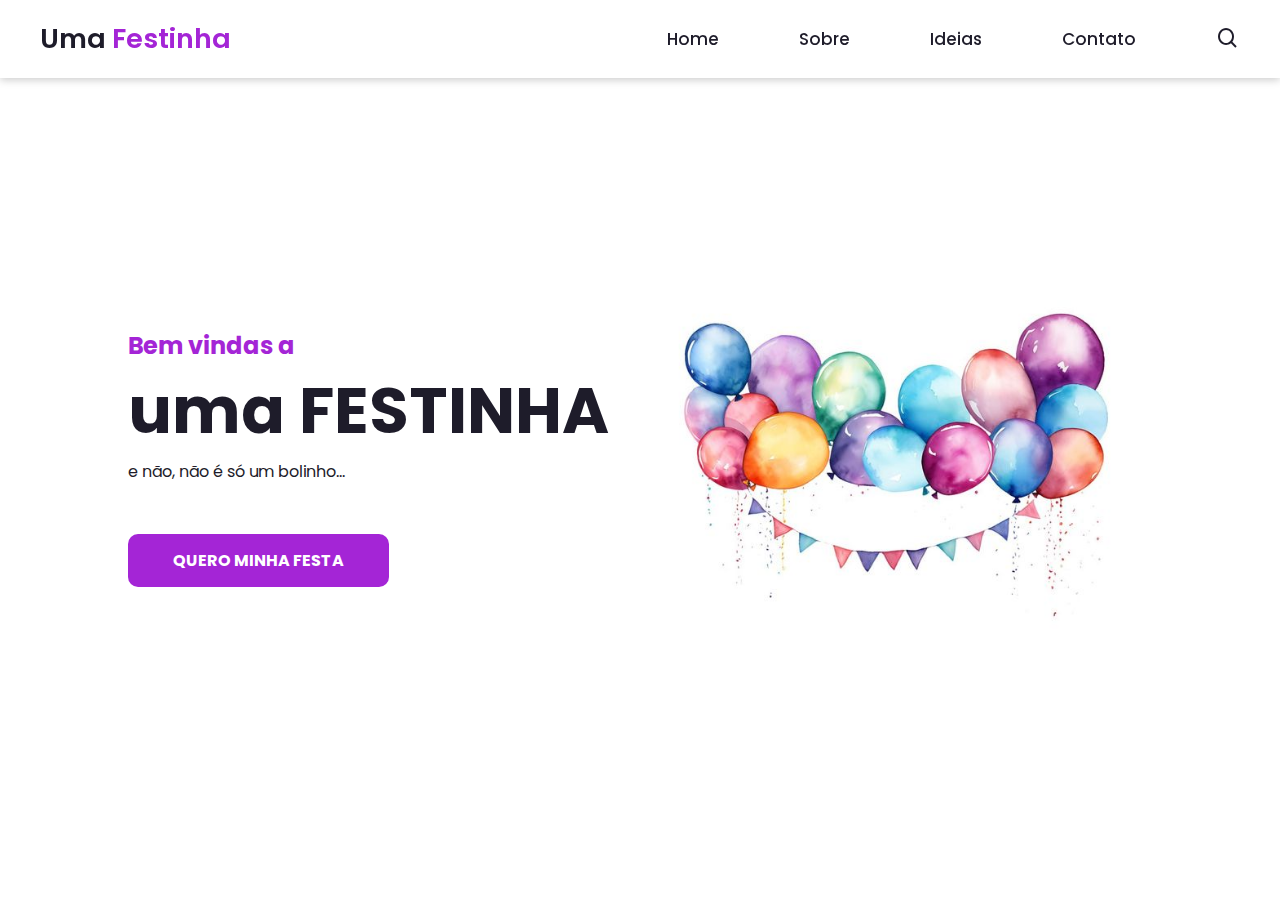
<file: index.html>
<!DOCTYPE html>
<html lang="Pt-br">
<head>
    <meta charset="UTF-8">
    <meta http-equiv="X-UA-Compatible" content="IE-edge">
    <meta name="viewport" content="width=device-width, initial-scale=1.0">
    <link href='https://unpkg.com/boxicons@2.1.4/css/boxicons.min.css' rel='stylesheet'>
    <link rel="stylesheet" href="estilo.css">
    
</head>
<body>
    <header>
        <nav class="navigation">
            <a href="#" class="logo"><span>Uma</span> Festinha</a>
            <ul class="nav-menu">
                <li class="nav-item"><a href="#">Home</a></li>
                <li class="nav-item"><a href="#">Sobre</a></li>
                <li class="nav-item"><a href="#">Ideias</a></li>
                <li class="nav-item"><a href="#">Contato</a></li>
                <i class='bx bx-search'></i>
            </ul>
            <div class="menu">
                <span class="bar"></span>
                <span class="bar"></span>
                <span class="bar"></span> 
            </div>
        </nav>
    </header>
    <main>
        <section class="home">
            <div class="home-text">
                <h4 class="text-h4">Bem vindas a</h4>
                <h1 class="text-h1">uma FESTINHA</h1>
                <p>e não, não é só um bolinho...</p>
                <a href="#" class="home-btn">QUERO MINHA FESTA</a>
            </div>
            <div class="home-img">
                <img src="festinha.jpg" alt="decoração de festa" class="img-main">
            </div>
        </section>
    </main>
    <script src="main.js"></script>
</body>
</html>
</file>
<file: estilo.css>
@import url('https://fonts.googleapis.com/css2?family=Poppins:ital,wght@0,100;0,200;0,300;0,400;0,500;0,600;0,700;0,800;0,900;1,100;1,200;1,300;1,400;1,500;1,600;1,700;1,800;1,900&display=swap');

*{
    margin: 0;
    padding: 0;
    box-sizing: border-box;
    font-family: 'Poppins', sans-serif;
    list-style: none;
    text-decoration: none;
}

:root{
    --red: #a425d6;
    --white: #fff;
    --dark: #1e1c2a;
}

body{
    color: var(--dark);
    background: var(--white);
}

.navigation{
    display: flex;
    align-items: center;
    justify-content: space-between;
    padding: 18px 40px;
    box-shadow: 0 0.1rem 0.5rem #ccc;
    width: 100%;
    background: var(--white);
    transition: all 0.5%;
    position: fixed;
}

.navigation .logo{
    color: var(--red);
    font-family: 'Poppins', sans-serif;
    font-size: 1.7rem;
    font-weight: 600;
    
}

.logo span{
    color: var(--dark);
}

.navigation ul{
    display: flex;
    align-items: center;
    gap: 5rem;
}

.navigation ul li a{
    color: var(--dark);
    font-size: 17px;
    font-weight: 500;
    transition: all 0.5s;
}

.navigation ul li a:hover{
    color: var(--red);
}

.navigation i{
    cursor: pointer;
    font-size: 1.5rem;
}

.menu{
    cursor: pointer;
    display: none;
}

.menu .bar{
    display: block;
    width: 28px;
    height: 3px;
    border-radius: 3px;
    background: var(--dark);
    margin: 5px auto;
    transition: all 0.3s;
}

.menu .bar:nth-child(1),
.menu .bar:nth-child(3){
    background: var(--red);
}

.home{
    width: 100%;
    height: 100vh;
    display: flex;
    align-items: center;
    justify-content: space-between;
    padding: 0px 10%;

}

.home-text{
    max-width: 37rem;
}

.home-text .text-h4{
    font-size: 1.5rem;
    color: var(--red);
    margin-bottom: 1rem;
}

.home-text .text-h1{
    font-size: 4rem;
    margin-bottom: 1rem;
    line-height: 4rem;
}

.home-text p{
    margin-bottom: 4rem;
}

.home-btn{
    padding: 15px 45px;
    background-color: var(--red);
    color: var(--white);
    border-radius: 10px;
    font-weight: 700;
    transition: all 0.5s;
}

.img-main{
    width: 100%;
    padding: 5%;
}

.home-btn:hover{
    background: #8819b4;
}

.home-img{
    width: 50%;
}

@media(max-width:785px){
    .navigation{
        padding: 18px 20px;
    }
    .menu{
        display: block;
    }
    .nav-menu{
        position: fixed;
        right: -100%;
        top: 70px;
        width: 100%;
        height: 100%;
        flex-direction: column;
        background: var(--white);
        gap: -10px;
        transition: 0.3s;
    }
    .nav-item{
        margin: 16px 0;
    }
}
</file>
